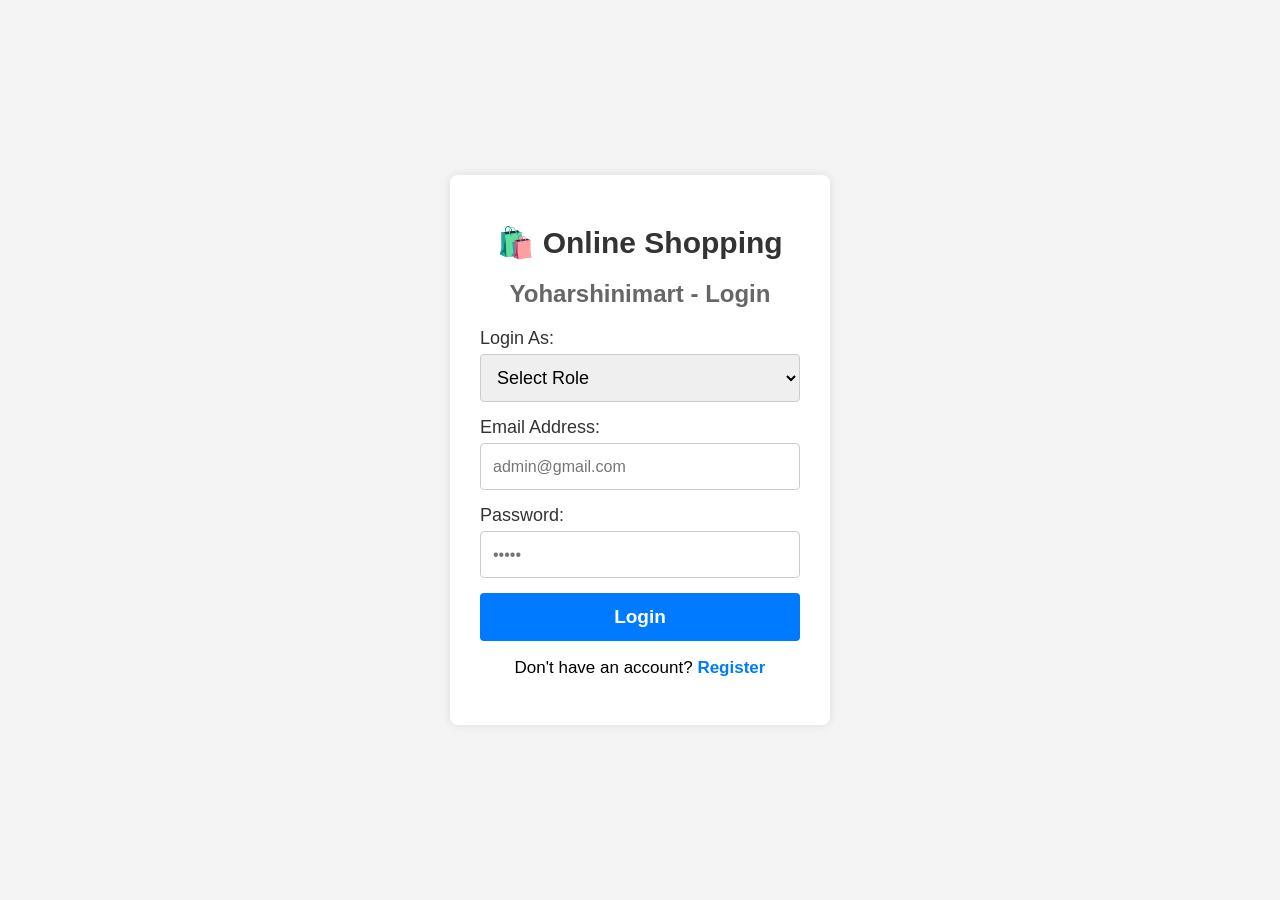
<file: src/main/webapp/index.html>
<!DOCTYPE html>
<html lang="en">
<head>
    <meta charset="UTF-8">
    <meta name="viewport" content="width=device-width, initial-scale=1.0">

    <title>Yoharshinimart - Login</title>

    <link rel="stylesheet" href="style.css">

    <style>

        body {
            font-family: Arial, sans-serif;
            background-color: #f4f4f4;
            display: flex;
            justify-content: center;
            align-items: center;
            height: 100vh;
            margin: 0;
        }

        .login-container {
            background: white;
            padding: 30px;
            border-radius: 8px;
            box-shadow: 0 0 10px rgba(0, 0, 0, 0.1);
            width: 320px;
            text-align: center;
        }

        .login-container h1 {
            margin-bottom: 5px;
            color: #333;
            font-size: 30px !important;
        }

        .login-container h2 {
            margin-bottom: 20px;
            font-size: 24px !important;
            color: #666;
        }

        .form-group {
            margin-bottom: 15px;
            text-align: left;
        }

        .form-group label {
            display: block;
            margin-bottom: 5px;
            font-size: 18px !important;
            color: #333;
        }

        .form-group input,
        .form-group select {
            width: 100%;
            padding: 12px;
            border: 1px solid #ccc;
            border-radius: 4px;
            box-sizing: border-box;
            font-size: 18px !important;
        }

        .form-group input::placeholder {
            font-size: 16px;
        }

        .btn-login {
            width: 100%;
            padding: 13px;
            background-color: #007bff;
            color: white;
            border: none;
            border-radius: 4px;
            font-size: 19px !important;
            font-weight: bold;
            cursor: pointer;
        }

        .btn-login:hover {
            background-color: #0056b3;
        }

        .register-link {
            margin-top: 15px;
            font-size: 17px !important;
        }

        .register-link a {
            color: #007bff;
            text-decoration: none;
            font-weight: bold;
            font-size: 17px !important;
        }

    </style>
</head>

<body>

    <div class="login-container">

        <h1>🛍️ Online Shopping</h1>

        <h2>Yoharshinimart - Login</h2>

        <form action="LoginServlet" method="post">

            <div class="form-group">

                <label for="role">
                    Login As:
                </label>

                <select id="role" name="role" required>

                    <option value="">
                        Select Role
                    </option>

                    <option value="BUYER">
                        Buyer
                    </option>

                    <option value="SELLER">
                        Seller
                    </option>

                    <option value="ADMIN">
                        Admin
                    </option>

                </select>

            </div>


            <div class="form-group">

                <label for="email">
                    Email Address:
                </label>

                <input
                    type="email"
                    id="email"
                    name="email"
                    placeholder="admin@gmail.com"
                    required
                >

            </div>


            <div class="form-group">

                <label for="password">
                    Password:
                </label>

                <input
                    type="password"
                    id="password"
                    name="password"
                    placeholder="•••••"
                    required
                >

            </div>


            <button type="submit" class="btn-login">
                Login
            </button>

        </form>


        <div class="register-link">

            <p>
                Don't have an account?
                <a href="RegisterServlet">
                    Register
                </a>
            </p>

        </div>

    </div>

</body>
</html>
</file>
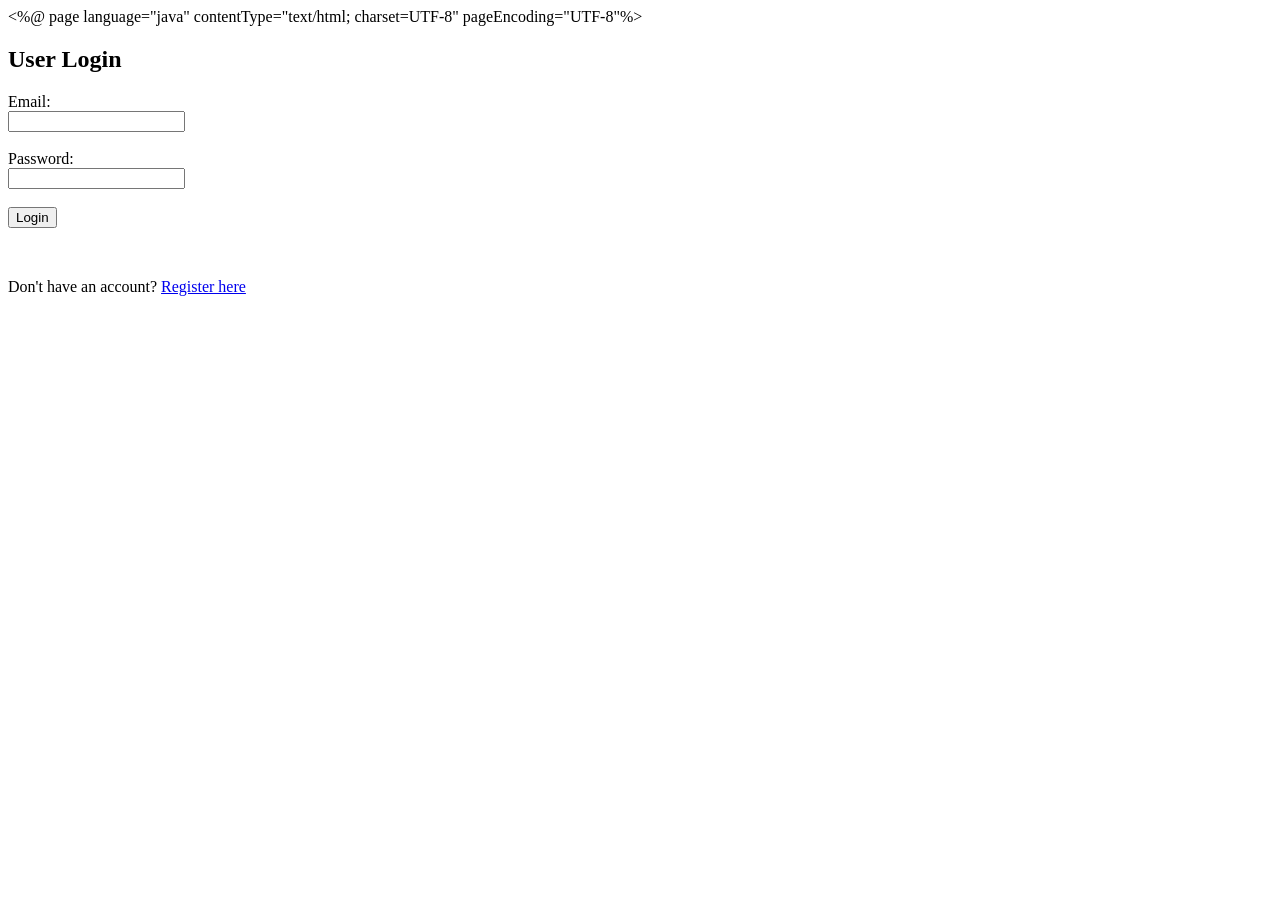
<file: bin/login.html>
<%@ page language="java" contentType="text/html; charset=UTF-8" pageEncoding="UTF-8"%>
<!DOCTYPE html>
<html>
<head>
    <meta charset="UTF-8">
    <title>Login - Marketplace</title>
</head>
<body>
    <h2>User Login</h2>
    <form action="login" method="post">
        <label>Email:</label><br>
        <input type="email" name="email" required><br><br>

        <label>Password:</label><br>
        <input type="password" name="password" required><br><br>

        <button type="submit">Login</button>
    </form>
    <br>
    <p>Don't have an account? <a href="register.jsp">Register here</a></p>
</body>
</html>
</file>
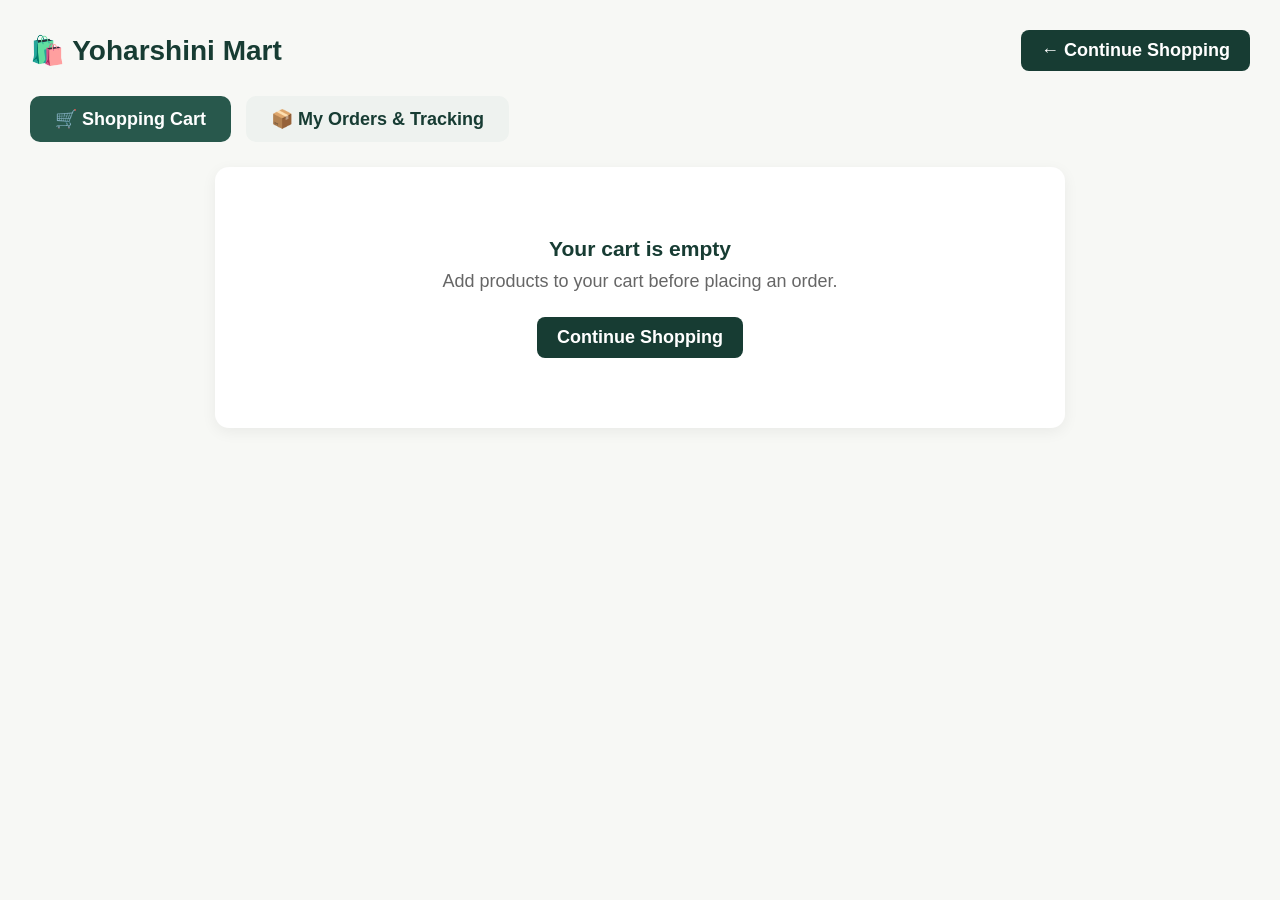
<file: src/main/webapp/cart.html>
<!DOCTYPE html>
<html lang="en">
<head>
<meta charset="UTF-8">
<meta name="viewport" content="width=device-width, initial-scale=1.0">
<title>Yoharshini Mart - Cart & My Orders</title>
<style>
* { box-sizing: border-box; margin: 0; padding: 0; font-family: Arial, sans-serif; }
body { background: #f7f8f5; color: #173c33; font-size: 18px; padding: 30px; }
.header { display: flex; justify-content: space-between; align-items: center; margin-bottom: 25px; }
.header h2 { font-size: 28px; }
.btn { padding: 10px 20px; background: #173c33; color: white; text-decoration: none; border-radius: 8px; font-weight: bold; cursor: pointer; }
.tabs { display: flex; gap: 15px; margin-bottom: 25px; }
.tab-btn { padding: 12px 25px; background: #eef2ef; border: none; border-radius: 10px; font-weight: bold; font-size: 18px; cursor: pointer; color: #173c33; }
.tab-btn.active { background: #28584c; color: white; }
.tab-content { display: none; }
.tab-content.active { display: block; }
.card-container { background: white; padding: 30px; border-radius: 14px; box-shadow: 0 4px 15px rgba(0,0,0,0.06); max-width: 850px; margin: 0 auto; }
.cart-item { display: flex; justify-content: space-between; align-items: center; border-bottom: 1px solid #eee; padding: 15px 0; }
.cart-item img { width: 80px; height: 80px; object-fit: cover; border-radius: 8px; }
.summary { margin-top: 20px; font-size: 20px; font-weight: bold; text-align: right; }
.checkout-btn { width: 100%; padding: 15px; background: #28584c; color: white; border: none; border-radius: 8px; font-size: 18px; font-weight: bold; cursor: pointer; margin-top: 20px; }
.checkout-btn:hover { background: #173c33; }
.order-card { background: white; padding: 25px; border-radius: 14px; box-shadow: 0 4px 15px rgba(0,0,0,0.06); margin-bottom: 25px; }
.order-header { display: flex; justify-content: space-between; border-bottom: 1px solid #eee; padding-bottom: 12px; margin-bottom: 15px; font-weight: bold; }
.tracking-bar { display: flex; justify-content: space-between; position: relative; margin: 25px 0 15px 0; }
.tracking-bar::before { content: ''; position: absolute; top: 15px; left: 0; right: 0; height: 4px; background: #ddd; z-index: 1; }
.track-step { position: relative; z-index: 2; background: white; padding: 0 10px; text-align: center; }
.step-icon { width: 34px; height: 34px; background: #28584c; color: white; border-radius: 50%; display: flex; justify-content: center; align-items: center; margin: 0 auto 5px auto; font-weight: bold; font-size: 14px; }
.step-title { font-size: 14px; color: #333; font-weight: bold; }
</style>
</head>
<body>

<div class="header">
    <h2>🛍️ Yoharshini Mart</h2>
    <a href="buyer.html" class="btn">← Continue Shopping</a>
</div>

<div class="tabs">
    <button class="tab-btn active" onclick="switchTab('cartTab', this)">🛒 Shopping Cart</button>
    <button class="tab-btn" onclick="switchTab('ordersTab', this)">📦 My Orders & Tracking</button>
</div>

<!-- CART SECTION -->
<div id="cartTab" class="tab-content active">
    <div class="card-container" id="cartContainer"></div>
</div>

<!-- ORDERS & TRACKING SECTION -->
<div id="ordersTab" class="tab-content">
    <div style="max-width: 850px; margin: 0 auto;" id="ordersContainer"></div>
</div>

<script>
function switchTab(tabId, btn) {
    document.querySelectorAll(".tab-content").forEach(el => el.classList.remove("active"));
    document.querySelectorAll(".tab-btn").forEach(el => el.classList.remove("active"));
    document.getElementById(tabId).classList.add("active");
    btn.classList.add("active");
}

function loadCart() {
    let cartContainer = document.getElementById("cartContainer");
    let cart = JSON.parse(localStorage.getItem("cart")) || [];

    if (cart.length === 0) {
        cartContainer.innerHTML = `
            <div style="text-align: center; padding: 40px;">
                <h3>Your cart is empty</h3>
                <p style="color: #666; margin: 10px 0;">Add products to your cart before placing an order.</p>
                <a href="buyer.html" class="btn" style="display: inline-block; margin-top: 15px;">Continue Shopping</a>
            </div>
        `;
        return;
    }

    let html = "";
    let total = 0;

    cart.forEach((item, index) => {
        let itemTotal = item.price * (item.quantity || 1);
        total += itemTotal;
        html += `
            <div class="cart-item">
                <img src="${item.image}" alt="${item.name}">
                <div>
                    <h3>${item.name}</h3>
                    <p style="color:#555; font-size:16px;">Price: ₹${item.price} x ${item.quantity || 1}</p>
                </div>
                <p><b>₹${itemTotal}</b></p>
                <button onclick="removeItem(${index})" style="background: #d9534f; color: white; border: none; padding: 8px 12px; border-radius: 6px; cursor: pointer;">Remove</button>
            </div>
        `;
    });

    html += `
        <div class="summary">Total Amount: ₹${total}</div>
        <button class="checkout-btn" onclick="confirmOrder()">Confirm Order & Pay</button>
    `;

    cartContainer.innerHTML = html;
}

function removeItem(index) {
    let cart = JSON.parse(localStorage.getItem("cart")) || [];
    cart.splice(index, 1);
    localStorage.setItem("cart", JSON.stringify(cart));
    loadCart();
}

function confirmOrder() {
    let cart = JSON.parse(localStorage.getItem("cart")) || [];
    if (cart.length === 0) {
        alert("Your cart is empty!");
        return;
    }
    window.location.href = "payment.html";
}

function loadOrders() {
    let container = document.getElementById("ordersContainer");
    let orders = JSON.parse(localStorage.getItem("orders")) || [];

    if (orders.length === 0) {
        container.innerHTML = `
            <div class="card-container" style="text-align: center; padding: 50px;">
                <h3>No Order History Found 📦</h3>
                <p style="color: #666; margin: 10px 0;">You have not placed any orders yet.</p>
                <a href="buyer.html" class="btn" style="display:inline-block; margin-top:15px;">Start Shopping</a>
            </div>
        `;
        return;
    }

    let html = "";
    orders.forEach(order => {
        html += `
            <div class="order-card">
                <div class="order-header">
                    <span>🆔 Order ID: ${order.orderId}</span>
                    <span>📅 Date: ${order.date}</span>
                </div>
                
                <!-- Live Tracking -->
                <div class="tracking-bar">
                    <div class="track-step"><div class="step-icon">✓</div><div class="step-title">Order Placed</div></div>
                    <div class="track-step"><div class="step-icon">✓</div><div class="step-title">Shipped</div></div>
                    <div class="track-step"><div class="step-icon">🚚</div><div class="step-title">Out for Delivery</div></div>
                    <div class="track-step"><div class="step-icon" style="background:#ccc;">📦</div><div class="step-title">Delivered</div></div>
                </div>
                <hr style="border:none; border-top:1px solid #eee; margin:15px 0;">
        `;
        
        order.items.forEach(item => {
            html += `
                <div style="display:flex; align-items:center; gap:15px; margin-bottom:12px;">
                    <img src="${item.image}" style="width:60px; height:60px; object-fit:cover; border-radius:6px;">
                    <div style="flex-grow:1;">
                        <h4 style="font-size:18px;">${item.name}</h4>
                        <p style="color:#555; font-size:15px;">₹${item.price} x ${item.quantity || 1}</p>
                    </div>
                    <b>₹${item.price * (item.quantity || 1)}</b>
                </div>
            `;
        });

        html += `
                <div style="text-align: right; margin-top: 15px; font-size: 19px; font-weight: bold; border-top: 1px solid #eee; padding-top: 10px;">
                    Total Paid: ₹${order.totalAmount}
                </div>
            </div>
        `;
    });

    container.innerHTML = html;
}

window.onload = function() {
    loadCart();
    loadOrders();
};
</script>

</body>
</html>
</file>
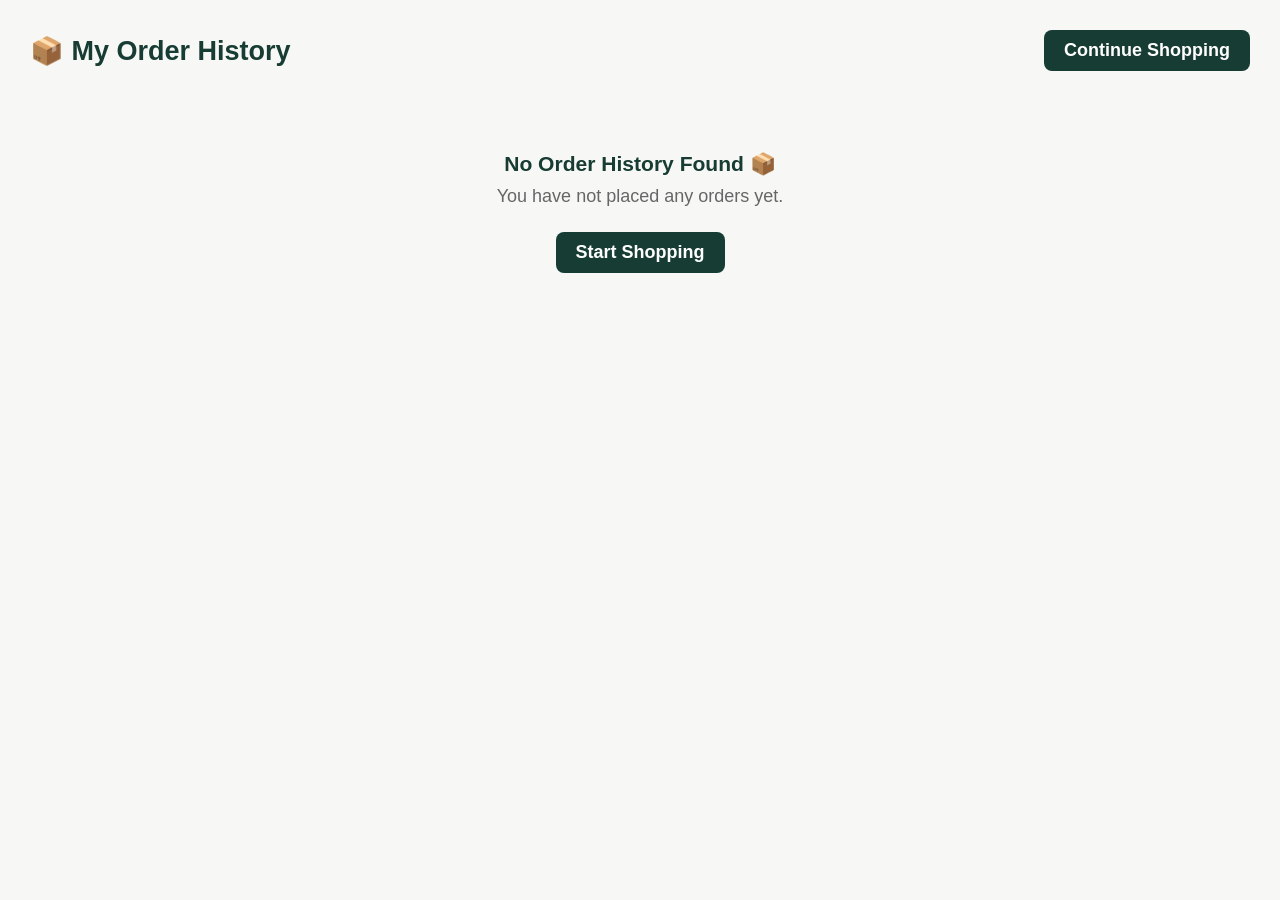
<file: src/main/webapp/orders.html>
<!DOCTYPE html>
<html lang="en">
<head>
<meta charset="UTF-8">
<meta name="viewport" content="width=device-width, initial-scale=1.0">
<title>Yoharshini Mart - My Orders</title>
<style>
* { box-sizing: border-box; margin: 0; padding: 0; font-family: Arial, sans-serif; }
body { background: #f7f8f5; color: #173c33; font-size: 18px; padding: 30px; }
.header { display: flex; justify-content: space-between; align-items: center; margin-bottom: 30px; }
.btn { padding: 10px 20px; background: #173c33; color: white; text-decoration: none; border-radius: 8px; font-weight: bold; }
.order-card { background: white; padding: 25px; border-radius: 14px; box-shadow: 0 4px 15px rgba(0,0,0,0.06); margin-bottom: 20px; max-width: 800px; margin-left: auto; margin-right: auto; }
.order-header { display: flex; justify-content: space-between; border-bottom: 1px solid #eee; padding-bottom: 10px; margin-bottom: 15px; font-weight: bold; }
.item-row { display: flex; align-items: center; gap: 15px; margin-bottom: 10px; }
.item-row img { width: 60px; height: 60px; object-fit: cover; border-radius: 6px; }
</style>
</head>
<body>

<div class="header">
    <h2>📦 My Order History</h2>
    <a href="buyer.html" class="btn">Continue Shopping</a>
</div>

<div id="ordersContainer">
    <!-- Orders will load here -->
</div>

<script>
window.onload = function() {
    let container = document.getElementById("ordersContainer");
    let orders = JSON.parse(localStorage.getItem("orders")) || [];

    if (orders.length === 0) {
        container.innerHTML = `
            <div style="text-align: center; padding: 50px;">
                <h3>No Order History Found 📦</h3>
                <p style="color: #666; margin: 10px 0;">You have not placed any orders yet.</p>
                <a href="buyer.html" class="btn" style="display:inline-block; margin-top:15px;">Start Shopping</a>
            </div>
        `;
        return;
    }

    let html = "";
    orders.forEach(order => {
        html += `
            <div class="order-card">
                <div class="order-header">
                    <span>Order ID: ${order.orderId}</span>
                    <span>Date: ${order.date}</span>
                </div>
        `;
        order.items.forEach(item => {
            html += `
                <div class="item-row">
                    <img src="${item.image}" alt="${item.name}">
                    <div style="flex-grow: 1;">
                        <h4>${item.name}</h4>
                        <p style="color: #555; font-size: 15px;">Price: ₹${item.price} x ${item.quantity || 1}</p>
                    </div>
                    <b>₹${item.price * (item.quantity || 1)}</b>
                </div>
            `;
        });
        html += `
                <div style="text-align: right; margin-top: 15px; font-size: 19px; font-weight: bold; border-top: 1px solid #eee; padding-top: 10px;">
                    Total Paid: ₹${order.totalAmount}
                </div>
            </div>
        `;
    });

    container.innerHTML = html;
};
</script>

</body>
</html>
</file>
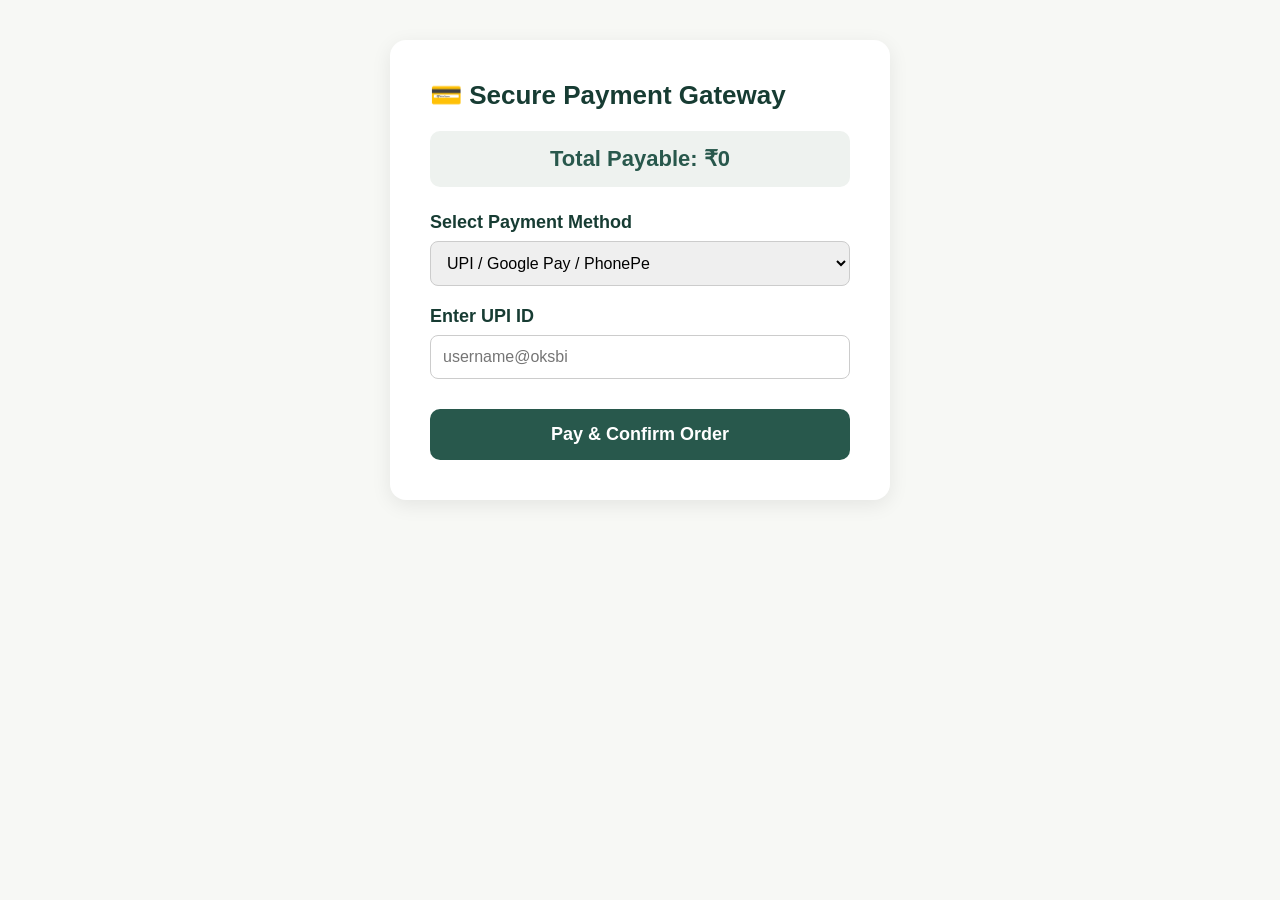
<file: src/main/webapp/payment.html>
<!DOCTYPE html>
<html lang="en">
<head>
<meta charset="UTF-8">
<meta name="viewport" content="width=device-width, initial-scale=1.0">
<title>Yoharshini Mart - Payment Gateway</title>
<style>
* { box-sizing: border-box; margin: 0; padding: 0; font-family: Arial, sans-serif; }
body { background: #f7f8f5; color: #173c33; font-size: 18px; padding: 40px; }
.payment-container { background: white; padding: 40px; border-radius: 16px; box-shadow: 0 5px 20px rgba(0,0,0,0.08); max-width: 500px; margin: 0 auto; }
h2 { margin-bottom: 20px; font-size: 26px; }
.amount-box { font-size: 22px; font-weight: bold; margin-bottom: 25px; color: #28584c; background: #eef2ef; padding: 15px; border-radius: 10px; text-align: center; }
.form-group { margin-bottom: 20px; }
label { display: block; margin-bottom: 8px; font-weight: bold; }
select, input { width: 100%; padding: 12px; border: 1px solid #ccc; border-radius: 8px; font-size: 16px; outline: none; }
.pay-btn { width: 100%; padding: 15px; background: #28584c; color: white; border: none; border-radius: 10px; font-size: 18px; font-weight: bold; cursor: pointer; margin-top: 10px; }
.pay-btn:hover { background: #173c33; }
</style>
</head>
<body>

<div class="payment-container">
    <h2>💳 Secure Payment Gateway</h2>
    <div class="amount-box" id="displayAmount">Total Payable: ₹0</div>
    
    <div class="form-group">
        <label>Select Payment Method</label>
        <select id="payMethod" onchange="togglePaymentFields()">
            <option value="upi">UPI / Google Pay / PhonePe</option>
            <option value="card">Credit / Debit Card</option>
            <option value="cod">Cash on Delivery (COD)</option>
        </select>
    </div>

    <div id="upiFields" class="form-group">
        <label>Enter UPI ID</label>
        <input type="text" id="upiId" placeholder="username@oksbi">
    </div>

    <div id="cardFields" class="form-group" style="display:none;">
        <label>Card Number</label>
        <input type="text" placeholder="1234 5678 9876 5432" maxlength="19">
        <label style="margin-top:10px;">Expiry & CVV</label>
        <div style="display:flex; gap:10px;">
            <input type="text" placeholder="MM/YY">
            <input type="password" placeholder="CVV" maxlength="3">
        </div>
    </div>

    <button class="pay-btn" onclick="processPayment()">Pay & Confirm Order</button>
</div>

<script>
window.onload = function() {
    let cart = JSON.parse(localStorage.getItem("cart")) || [];
    let total = cart.reduce((sum, item) => sum + (item.price * (item.quantity || 1)), 0);
    document.getElementById("displayAmount").textContent = "Total Payable: ₹" + total;
};

function togglePaymentFields() {
    let method = document.getElementById("payMethod").value;
    document.getElementById("upiFields").style.display = method === "upi" ? "block" : "none";
    document.getElementById("cardFields").style.display = method === "card" ? "block" : "none";
}

function processPayment() {
    let cart = JSON.parse(localStorage.getItem("cart")) || [];
    if (cart.length === 0) {
        alert("Your cart is empty!");
        window.location.href = "buyer.html";
        return;
    }

    // Save to Order History in localStorage
    let orders = JSON.parse(localStorage.getItem("orders")) || [];
    let newOrder = {
        orderId: "YM" + Math.floor(100000 + Math.random() * 900000),
        date: new Date().toLocaleDateString(),
        items: cart,
        totalAmount: cart.reduce((sum, item) => sum + (item.price * (item.quantity || 1)), 0)
    };
    
    orders.push(newOrder);
    localStorage.setItem("orders", JSON.stringify(orders));
    
    // Clear cart
    localStorage.removeItem("cart");

    alert("Payment Successful! 🎉 Order placed successfully.");
    window.location.href = "orders.html";
}
</script>

</body>
</html>
</file>
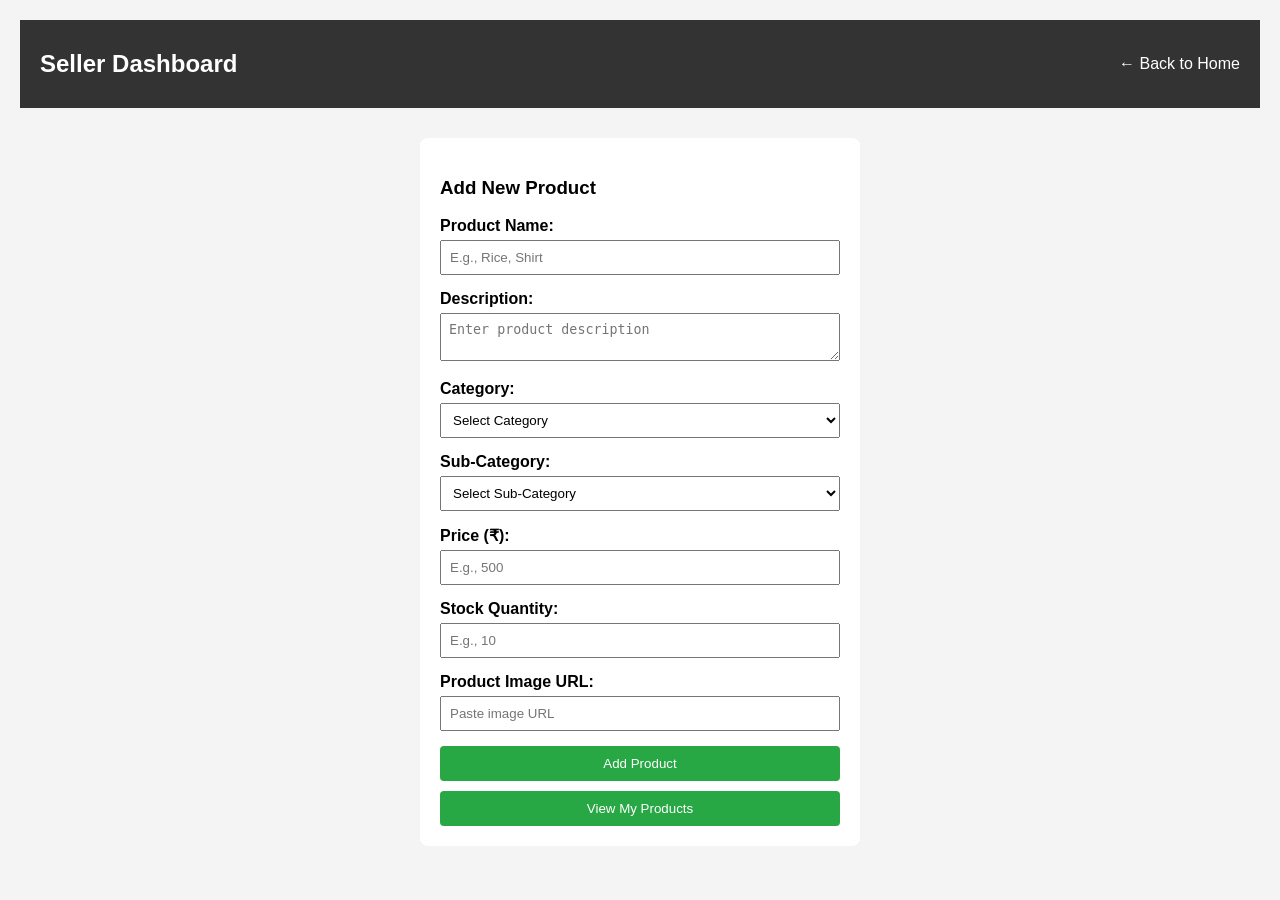
<file: src/main/webapp/seller.html>
<!DOCTYPE html>
<html lang="en">
<head>
    <meta charset="UTF-8">
    <meta name="viewport" content="width=device-width, initial-scale=1.0">
    <title>Seller Dashboard - Yoharshinimart</title>

    <link rel="stylesheet" href="style.css">

    <style>
        body {
            font-family: Arial, sans-serif;
            padding: 20px;
            background-color: #f4f4f4;
        }

        .form-card {
            max-width: 400px;
            margin: 30px auto;
            background: white;
            padding: 20px;
            border-radius: 8px;
        }

        .form-group {
            margin-bottom: 15px;
        }

        .form-group label {
            display: block;
            margin-bottom: 5px;
            font-weight: bold;
        }

        .form-group input,
        .form-group select,
        .form-group textarea {
            width: 100%;
            padding: 8px;
            box-sizing: border-box;
        }

        .btn-submit {
            width: 100%;
            padding: 10px;
            background-color: #28a745;
            color: white;
            border: none;
            border-radius: 4px;
            cursor: pointer;
        }
    </style>
</head>

<body>

<header style="display: flex; justify-content: space-between;
                align-items: center; background-color: #333;
                color: white; padding: 10px 20px;">

    <h2>Seller Dashboard</h2>

    <a href="home.html"
       style="color: white; text-decoration: none;">
        ← Back to Home
    </a>

</header>

<div class="form-card">

    <h3>Add New Product</h3>

    <form action="AddProductServlet" method="post">

        <!-- Seller ID input field successfully removed, handled via Session automatically -->

        <div class="form-group">
            <label>Product Name:</label>
            <input type="text"
                   name="pname"
                   placeholder="E.g., Rice, Shirt"
                   required>
        </div>

        <div class="form-group">
            <label>Description:</label>
            <textarea name="pdescription"
                      placeholder="Enter product description"
                      required></textarea>
        </div>

        <!-- CATEGORY -->

        <div class="form-group">
            <label>Category:</label>

            <select name="pcategory" id="category" required>

                <option value="">Select Category</option>

                <option value="Electronics">Electronics</option>

                <option value="Fashion">Fashion</option>

                <option value="Groceries">Groceries</option>

                <option value="Home & Kitchen">Home & Kitchen</option>

                <option value="Beauty & Personal Care">
                    Beauty & Personal Care
                </option>

                <option value="Sports & Fitness">
                    Sports & Fitness
                </option>

                <option value="Books">Books</option>

                <option value="Toys & Games">
                    Toys & Games
                </option>

                <option value="Baby Products">
                    Baby Products
                </option>

                <option value="Automotive">
                    Automotive
                </option>

                <option value="Footwear">
                    Footwear
                </option>

                <option value="Jewellery & Accessories">
                    Jewellery & Accessories
                </option>

                <option value="Pet Supplies">
                    Pet Supplies
                </option>

            </select>
        </div>


        <!-- SUB CATEGORY -->

        <div class="form-group">

            <label>Sub-Category:</label>

            <select name="psubcategory"
                    id="subcategory"
                    required>

                <option value="">
                    Select Sub-Category
                </option>

            </select>

        </div>


        <div class="form-group">

            <label>Price (₹):</label>

            <input type="number"
                   name="pprice"
                   placeholder="E.g., 500"
                   step="0.01"
                   required>

        </div>


        <div class="form-group">

            <label>Stock Quantity:</label>

            <input type="number"
                   name="pstock"
                   placeholder="E.g., 10"
                   min="1"
                   required>

        </div>


        <div class="form-group">

            <label>Product Image URL:</label>

            <input type="text"
                   name="imageUrl"
                   placeholder="Paste image URL"
                   required>

        </div>


        <button type="submit"
                class="btn-submit">

            Add Product

        </button>

    </form>


    <button type="button"
            onclick="window.location.href='ProductServlet';"
            class="btn-submit"
            style="margin-top: 10px;">

        View My Products

    </button>

</div>


<!-- CATEGORY / SUB-CATEGORY JAVASCRIPT -->

<script>

    const category =
        document.getElementById("category");

    const subcategory =
        document.getElementById("subcategory");


    category.addEventListener("change", function () {

        const selectedCategory =
            this.value;


        subcategory.innerHTML =
            '<option value="">Select Sub-Category</option>';


        if (selectedCategory === "Electronics") {

            addOptions([
                "Laptops",
                "Mobiles",
                "Tablets",
                "Headphones",
                "Smart Watches",
                "Cameras",
                "Televisions",
                "Speakers",
                "Computer Accessories",
                "Printers"
            ]);

        }


        else if (selectedCategory === "Fashion") {

            addOptions([
                "Men",
                "Women",
                "Kids",
                "Shirts",
                "T-Shirts",
                "Jeans",
                "Dresses",
                "Sarees",
                "Chudidars",
                "Kurtis",
                "Jackets",
                "Ethnic Wear"
            ]);

        }


        else if (selectedCategory === "Groceries") {

            addOptions([
                "Rice",
                "Sugar",
                "Tea Powder",
                "Coffee",
                "Masala",
                "Cooking Oil",
                "Flour",
                "Dal",
                "Biscuits",
                "Snacks",
                "Beverages",
                "Dry Fruits"
            ]);

        }


        else if (selectedCategory === "Home & Kitchen") {

            addOptions([
                "Furniture",
                "Kitchen Appliances",
                "Cookware",
                "Home Decor",
                "Storage",
                "Bedsheets",
                "Curtains",
                "Cleaning Products"
            ]);

        }


        else if (selectedCategory === "Beauty & Personal Care") {

            addOptions([
                "Makeup",
                "Skincare",
                "Hair Care",
                "Fragrances",
                "Grooming",
                "Bath & Body"
            ]);

        }


        else if (selectedCategory === "Sports & Fitness") {

            addOptions([
                "Cricket",
                "Football",
                "Badminton",
                "Tennis",
                "Gym Equipment",
                "Sports Shoes",
                "Fitness Accessories"
            ]);

        }


        else if (selectedCategory === "Books") {

            addOptions([
                "Education",
                "Fiction",
                "Non-Fiction",
                "Comics",
                "Competitive Exams",
                "Children Books"
            ]);

        }


        else if (selectedCategory === "Toys & Games") {

            addOptions([
                "Toys",
                "Board Games",
                "Puzzles",
                "Outdoor Games",
                "Educational Toys",
                "Remote Control Toys"
            ]);

        }


        else if (selectedCategory === "Baby Products") {

            addOptions([
                "Baby Clothes",
                "Diapers",
                "Baby Food",
                "Feeding",
                "Baby Care",
                "Baby Toys"
            ]);

        }


        else if (selectedCategory === "Automotive") {

            addOptions([
                "Car Accessories",
                "Bike Accessories",
                "Cleaning Products",
                "Tools",
                "Helmets",
                "Car Care"
            ]);

        }


        else if (selectedCategory === "Footwear") {

            addOptions([
                "Men Shoes",
                "Women Shoes",
                "Kids Shoes",
                "Sports Shoes",
                "Sandals",
                "Slippers"
            ]);

        }


        else if (selectedCategory === "Jewellery & Accessories") {

            addOptions([
                "Jewellery",
                "Watches",
                "Bags",
                "Wallets",
                "Sunglasses",
                "Belts"
            ]);

        }


        else if (selectedCategory === "Pet Supplies") {

            addOptions([
                "Dog Supplies",
                "Cat Supplies",
                "Pet Food",
                "Pet Toys",
                "Pet Grooming"
            ]);

        }

    });


    function addOptions(options) {

        options.forEach(function (item) {

            const option =
                document.createElement("option");

            option.value = item;

            option.textContent = item;

            subcategory.appendChild(option);

        });

    }

</script>

</body>
</html>
</file>
<file: src/main/webapp/style.css>
body {
    font-family: Arial, sans-serif;
    background-color: #f4f6f9;
    margin: 0;
    padding: 0;
}

.container {
    width: 100%;
    max-width: 1200px;
    margin: auto;
    padding: 20px;
}
</file>
